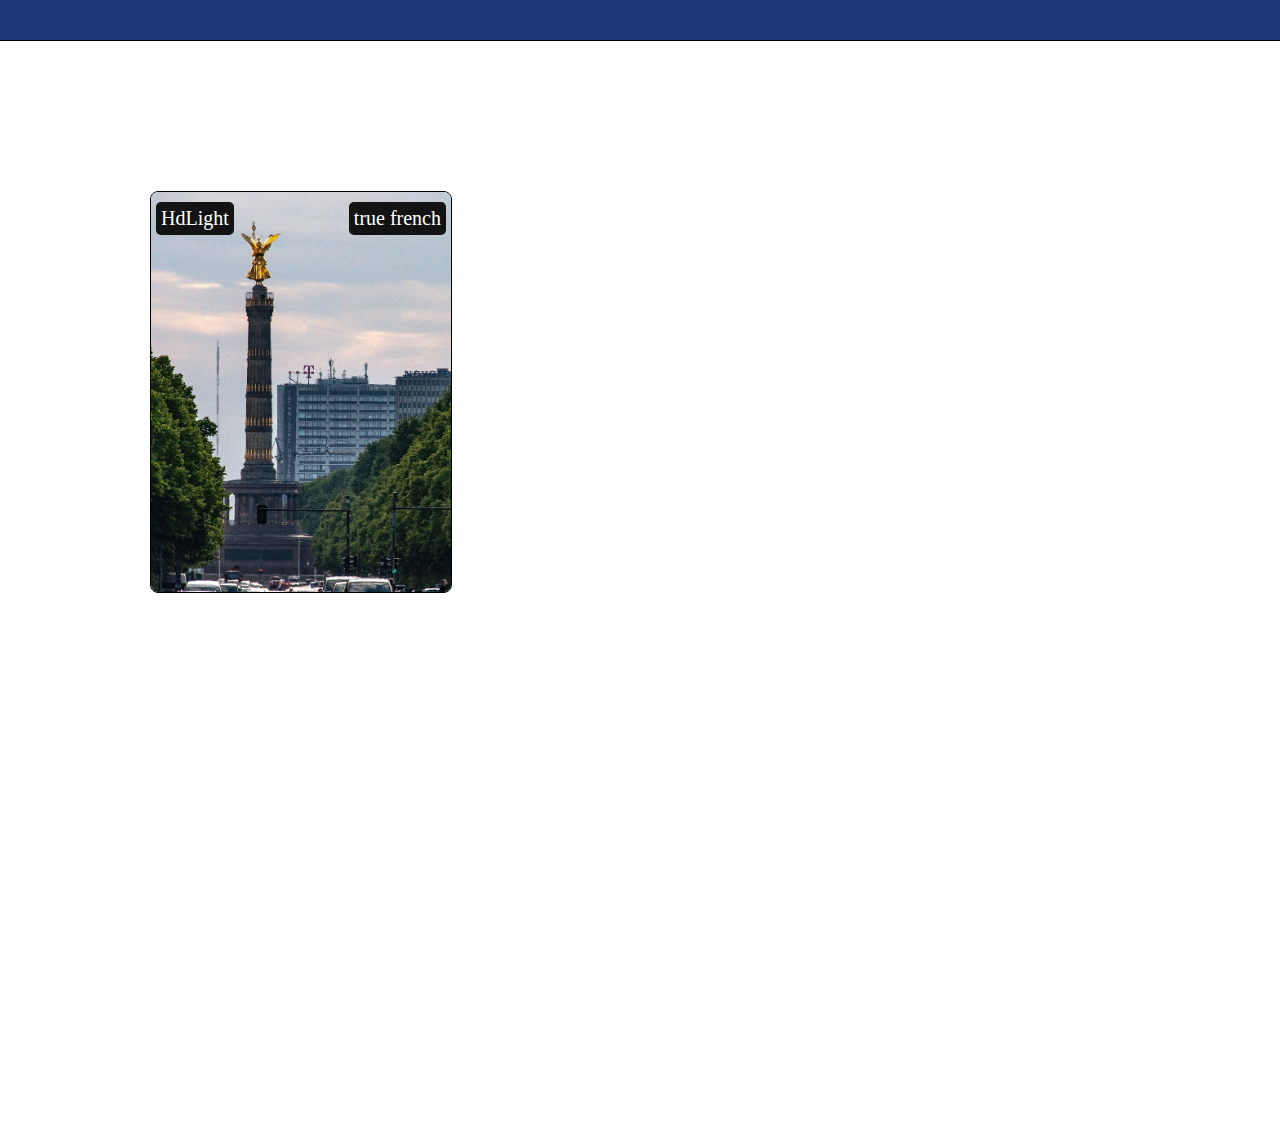
<file: api_fecth/index.html>
<!DOCTYPE html>
<html lang="en">
<head>
    <meta charset="UTF-8">
    <meta http-equiv="X-UA-Compatible" content="IE=edge">
    <meta name="viewport" content="width=device-width, initial-scale=1.0">
    <title>Document</title>
    <link rel="stylesheet" href="style.css">
</head>
<body>
    <nav> </nav>
    


<div class="contener">
   <div class='box'>
    <img src="image/berlin-7218821_1920.jpg" id="image" alt="">
       
        <p> je vie a berlin</p>
      <span id="span1">HdLight</span>
      <span id="span2">true french</span>
   </div> 

</div>




    <script src="script.js" ></script>
</body>
</html>
</file>
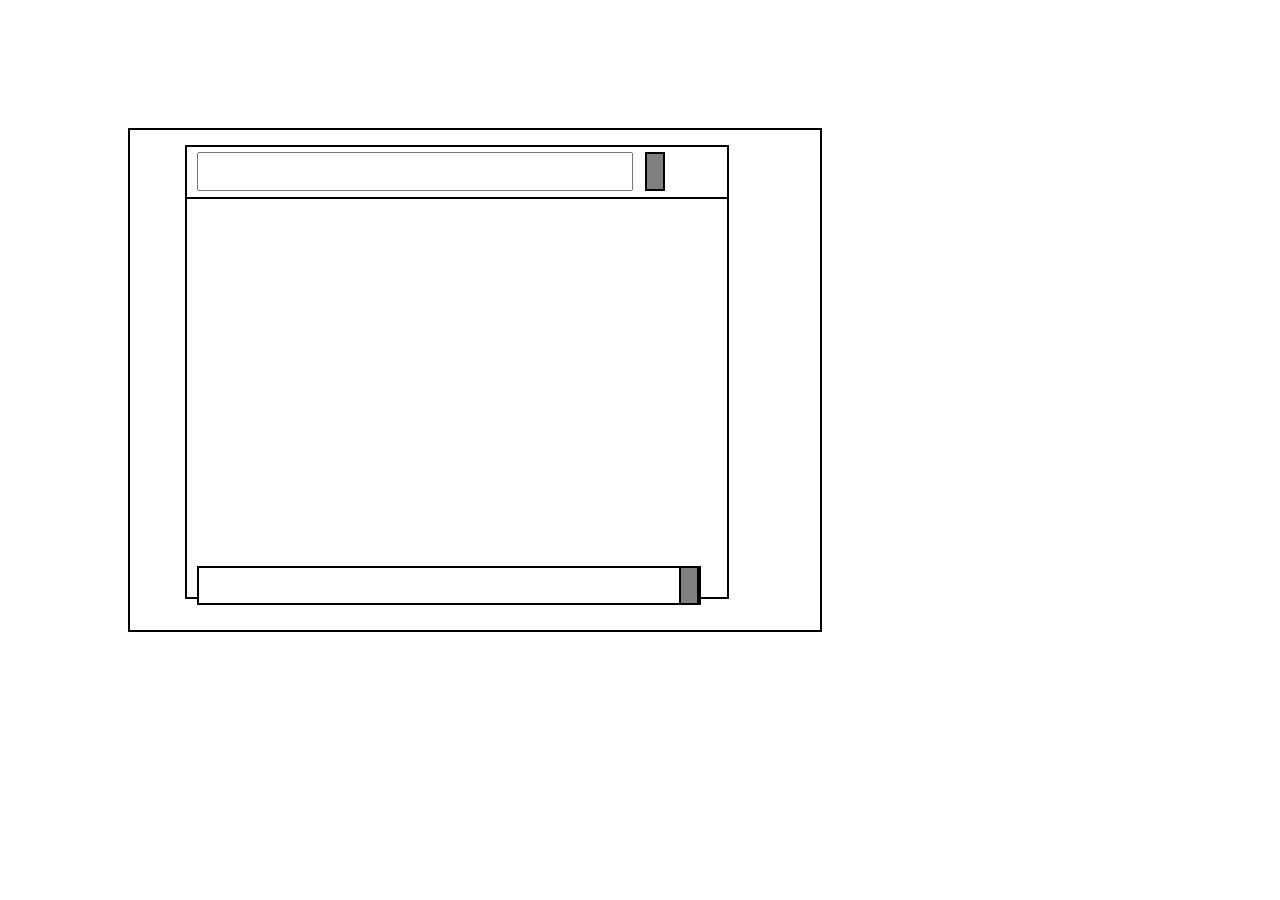
<file: clone_Tchat/index.html>
<!DOCTYPE html>
<html lang="en">
<head>
    <meta charset="UTF-8">
    <meta http-equiv="X-UA-Compatible" content="IE=edge">
    <meta name="viewport" content="width=device-width, initial-scale=1.0">
    <link rel="stylesheet" href="">
    <title>Document</title>
    <link rel="stylesheet" href="style.css">
    <link rel="stylesheet" href="https://cdnjs.cloudflare.com/ajax/libs/font-awesome/6.1.1/css/all.min.css" integrity="sha512-KfkfwYDsLkIlwQp6LFnl8zNdLGxu9YAA1QvwINks4PhcElQSvqcyVLLD9aMhXd13uQjoXtEKNosOWaZqXgel0g==" crossorigin="anonymous" referrerpolicy="no-referrer" />
</head>
<body>
    <div class="contener">
        <div class="box">
            <div class="box1"><input id="input1" type="text" name="" ><i id="fa"class="fa-solid fa-magnifying-glass"></i></div> 
            <div class="tache">

                 

            </div>
  
            <div class="inp"> 
              <input id="input2" type="text" name="" ><i id="fa1"class="fa-solid fa-paper-plane"></i>
            </div>

        </div>
       


    </div>
    <script src="script.js"></script>
</body>
</html>
</file>
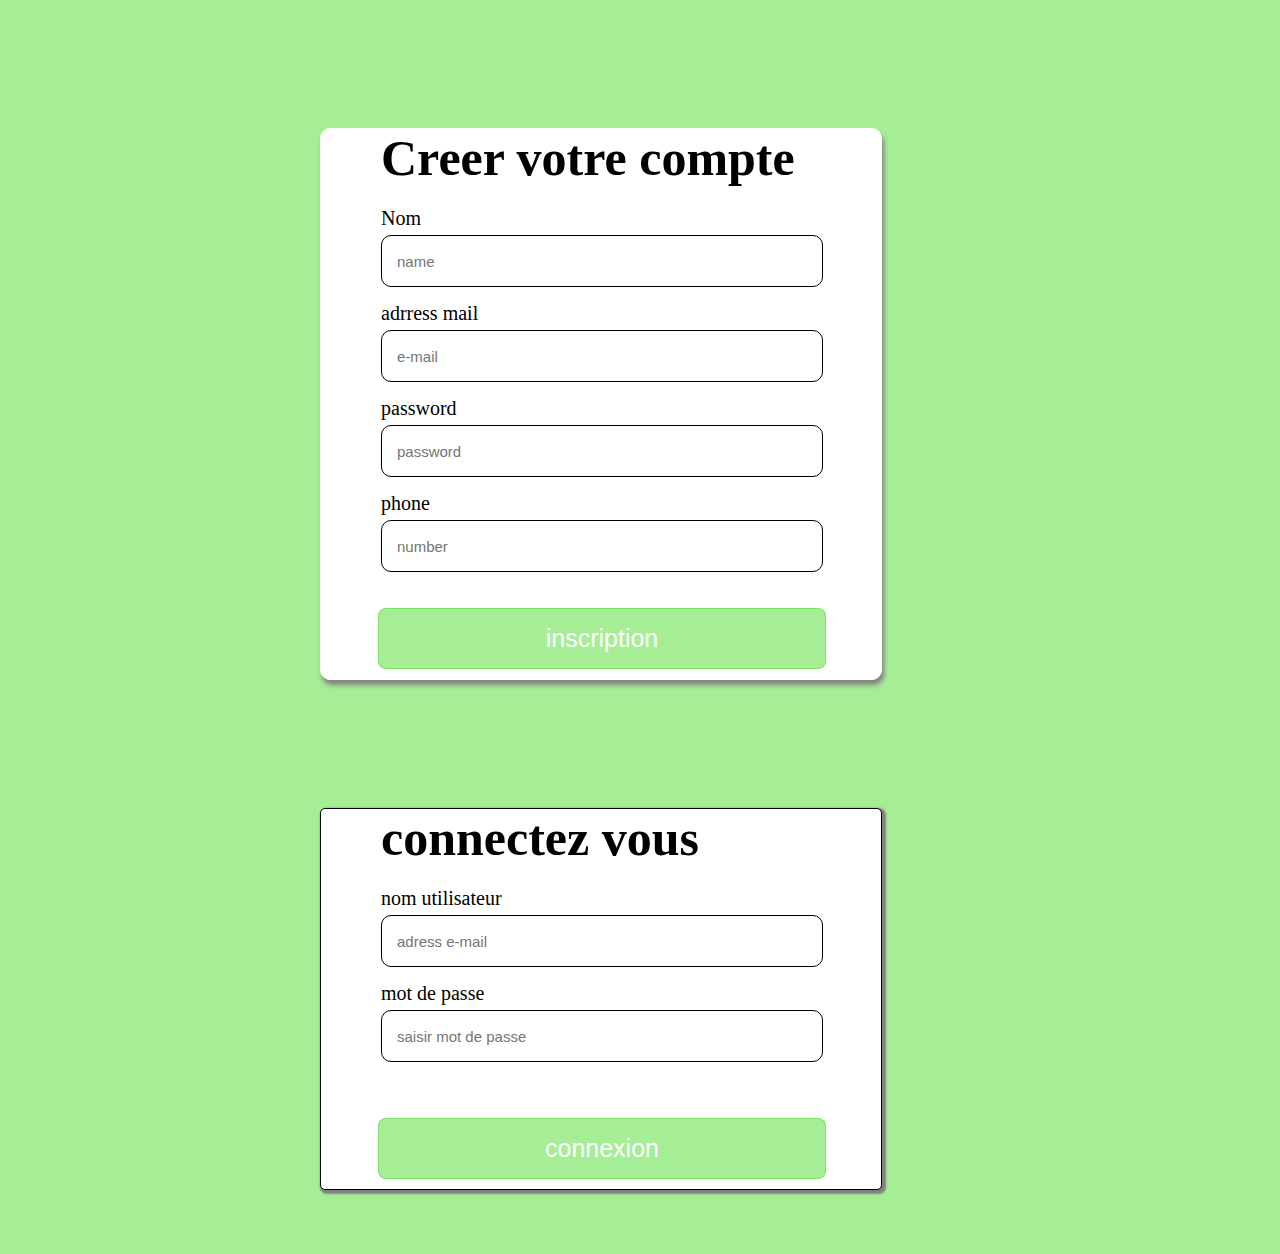
<file: formulaire_localStorage/index.html>
<!DOCTYPE html>
<html lang="en">
<head>
    <meta charset="UTF-8">
    <meta http-equiv="X-UA-Compatible" content="IE=edge">
    <meta name="viewport" content="width=device-width, initial-scale=1.0">
    <title>Document</title>
    <link rel="stylesheet" href="style.css">
</head>
<body>
      <div class="inscription">
         <h1>Creer votre compte</h1>

         <p>Nom</p>
         <input type="text" placeholder="name" >
         <p> adrress mail</p>
         <input type="text"placeholder="e-mail" id="usemail">
         <p>password</p>
         <input type="text"placeholder="password" id="usepass">
         <p> phone</p>
         <input type="text" placeholder="number" >


        <button type="submit" onclick="store()"id="inscrip">inscription</button>
      </div>
      
      <div class="connexion">
        <h1>connectez vous</h1>

         <p>nom utilisateur</p>
         <input type="text" placeholder="adress e-mail" id="umail" >
         <p>mot de passe</p>
         <input type="text" placeholder="saisir mot de passe" id="upass">
         <button type='button'id="con" onclick="check()" >connexion </button>


      </div>

      
      <script src="script.js"></script>
</body>
</html>
</file>
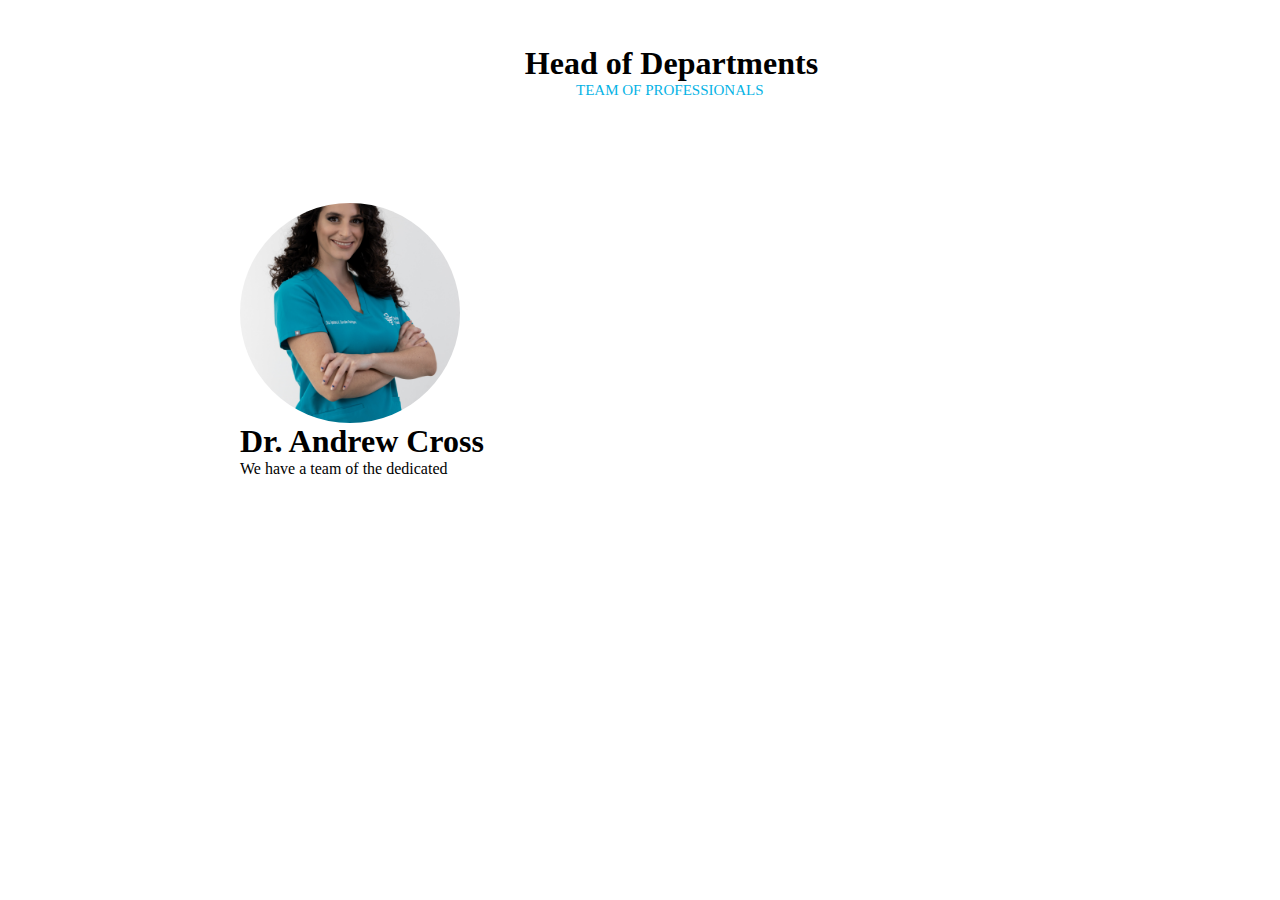
<file: slide_js/index.html>
<!DOCTYPE html>
<html lang="en">
<head>
    <meta charset="UTF-8">
    <meta http-equiv="X-UA-Compatible" content="IE=edge">
    <meta name="viewport" content="width=device-width, initial-scale=1.0">
    <title>Document</title>
    <link rel="stylesheet" href="style.css">
    <link rel="stylesheet" href="https://cdnjs.cloudflare.com/ajax/libs/font-awesome/6.1.1/css/all.min.css" integrity="sha512-KfkfwYDsLkIlwQp6LFnl8zNdLGxu9YAA1QvwINks4PhcElQSvqcyVLLD9aMhXd13uQjoXtEKNosOWaZqXgel0g==" crossorigin="anonymous" referrerpolicy="no-referrer" />
    
</head>
<body>



<div class="box5">
   <div class="box5-item">
      <h1>Head of Departments</h1>
      <p>TEAM OF PROFESSIONALS</p>
    </div>
    <div><i id='left'class="fa-solid fa-angle-left"></i> </div>
    <div class="right"><i class="fa-solid fa-angle-right"></i></i></div>
   
  <div class="box5-item1">
      <div class='card-box4 active '>
       <div class="card1"><img id='img2'src="image/rian-ramirez-rm7rZYdl3rY-unsplash.jpg" alt=""></div>
       <div>
       <h1>Dr. Andrew Cross</h1>
       <p>We have a team of the dedicated </p>
      </div>

      </div>
      <div class='card-box4 '>
        <div class="card1"><img id='img2'src="image/usman-yousaf-pTrhfmj2jDA-unsplash.jpg" alt=""></div>
        <h1>Dr. Andrew Cross</h1>
        <p>We have a team of the dedicated </p>
 
       </div>
       <div class='card-box4'>
        <div class="card1"><img id='img2'src="image/bruno-rodrigues-279xIHymPYY-unsplash.jpg" alt=""></div>
        <h1>Dr. Andrew Cross</h1>
        <p>We have a team of the dedicated </p>
 
       </div>
   </div>

 </div> 
    



    <script src="script.js"></script>
</body>
</html>
</file>
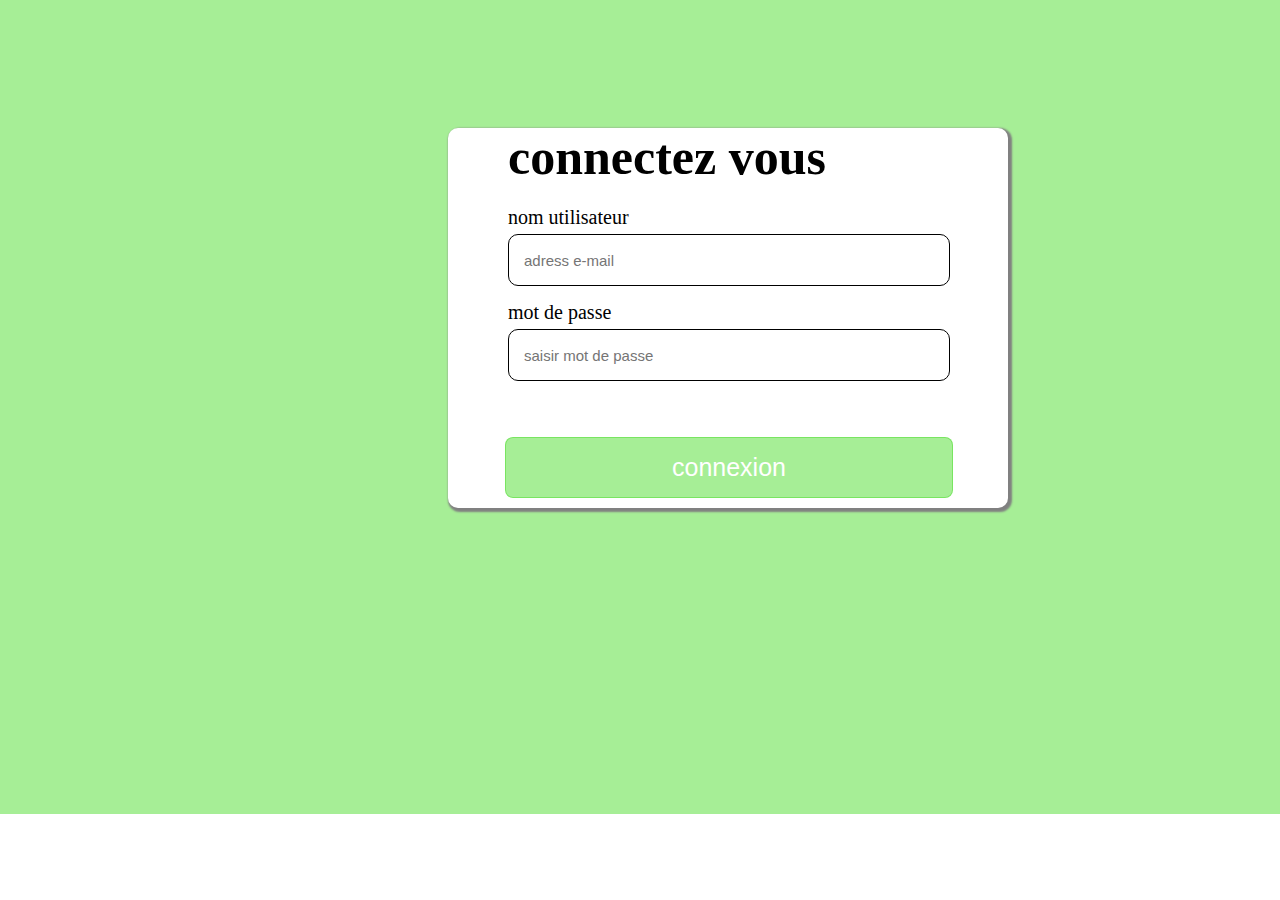
<file: api_fecth/connexion.html>
<!DOCTYPE html>
<html lang="en">
<head>
    <meta charset="UTF-8">
    <meta http-equiv="X-UA-Compatible" content="IE=edge">
    <meta name="viewport" content="width=device-width, initial-scale=1.0">
    <title>Document</title>
    <link rel="stylesheet" href="style.css">
</head>
<body>
<div class="body">
    
    <div class="connexion">
        <h1>connectez vous</h1>
 
         <p>nom utilisateur</p>
         <input type="text" placeholder="adress e-mail" id="umail" >
         <p>mot de passe</p>
         <input type="text" placeholder="saisir mot de passe" id="upass">
         <button type='button'id="con" onclick="check()" >connexion </button>
 
        </div>
     </div>
      <script src="script.js" ></script>
</body>
</html>
</file>
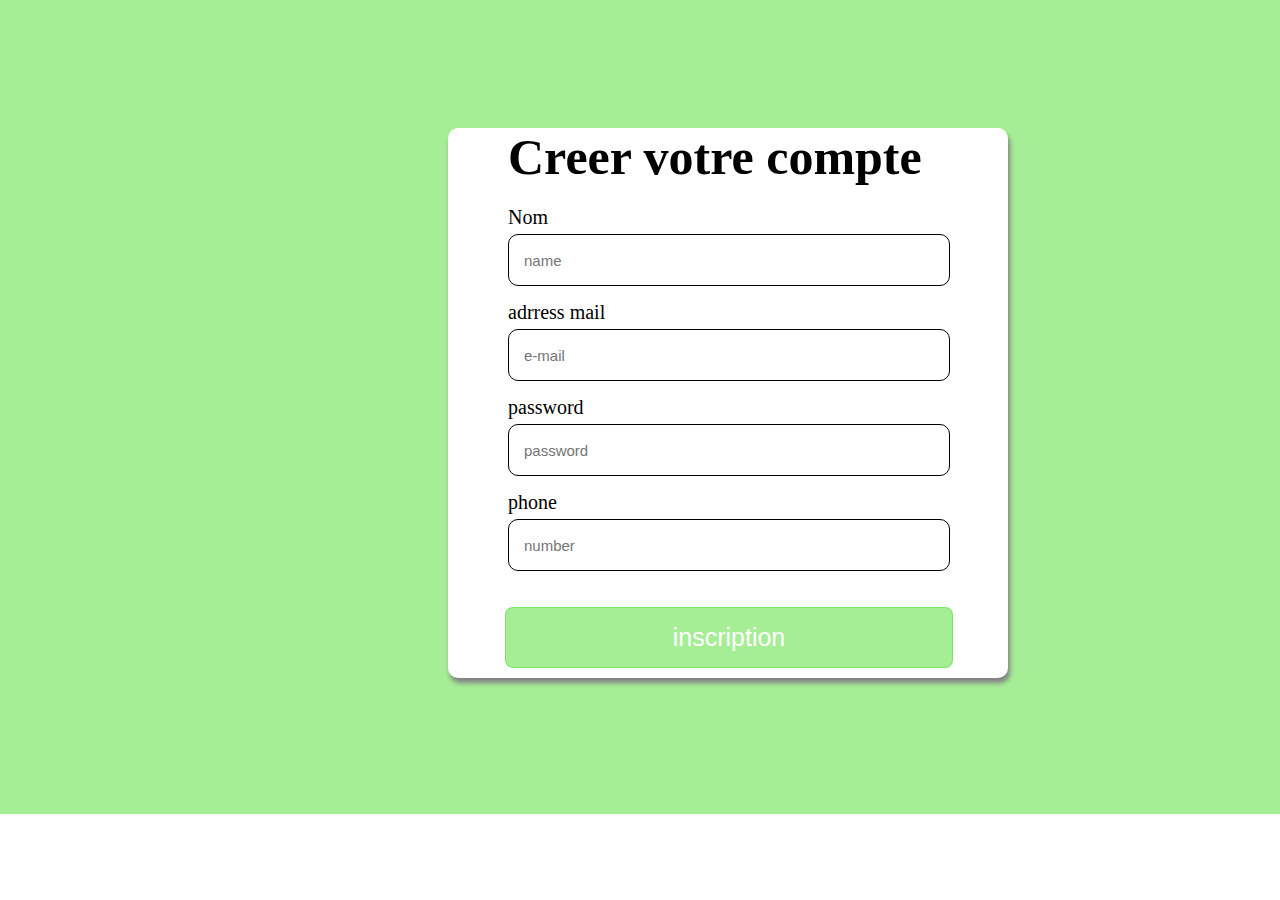
<file: api_fecth/inscription.html>
<!DOCTYPE html>
<html lang="en">
<head>
    <meta charset="UTF-8">
    <meta http-equiv="X-UA-Compatible" content="IE=edge">
    <meta name="viewport" content="width=device-width, initial-scale=1.0">
    <title>Document</title>
    
    <link rel="stylesheet" href="style.css">
</head>
<body>
    <div class="body">
    <div class="inscription">
        <h1>Creer votre compte</h1>

        <p>Nom</p>
        <input type="text" placeholder="name" >
        <p> adrress mail</p>
        <input type="email"placeholder="e-mail" id="usemail">
        <p>password</p>
        <input type="password"placeholder="password" id="usepass">
        <br><span id="spn1">il doit contenir une majuscule,un chiffre et une lettre</span>
        <p> phone</p>
        <input type="text" placeholder="number" >


       <button type="submit" onclick="store()"id="inscrip">inscription</button>
     </div>
    </div>

     <script src="script.js" ></script>    
</body>
</html>
</file>
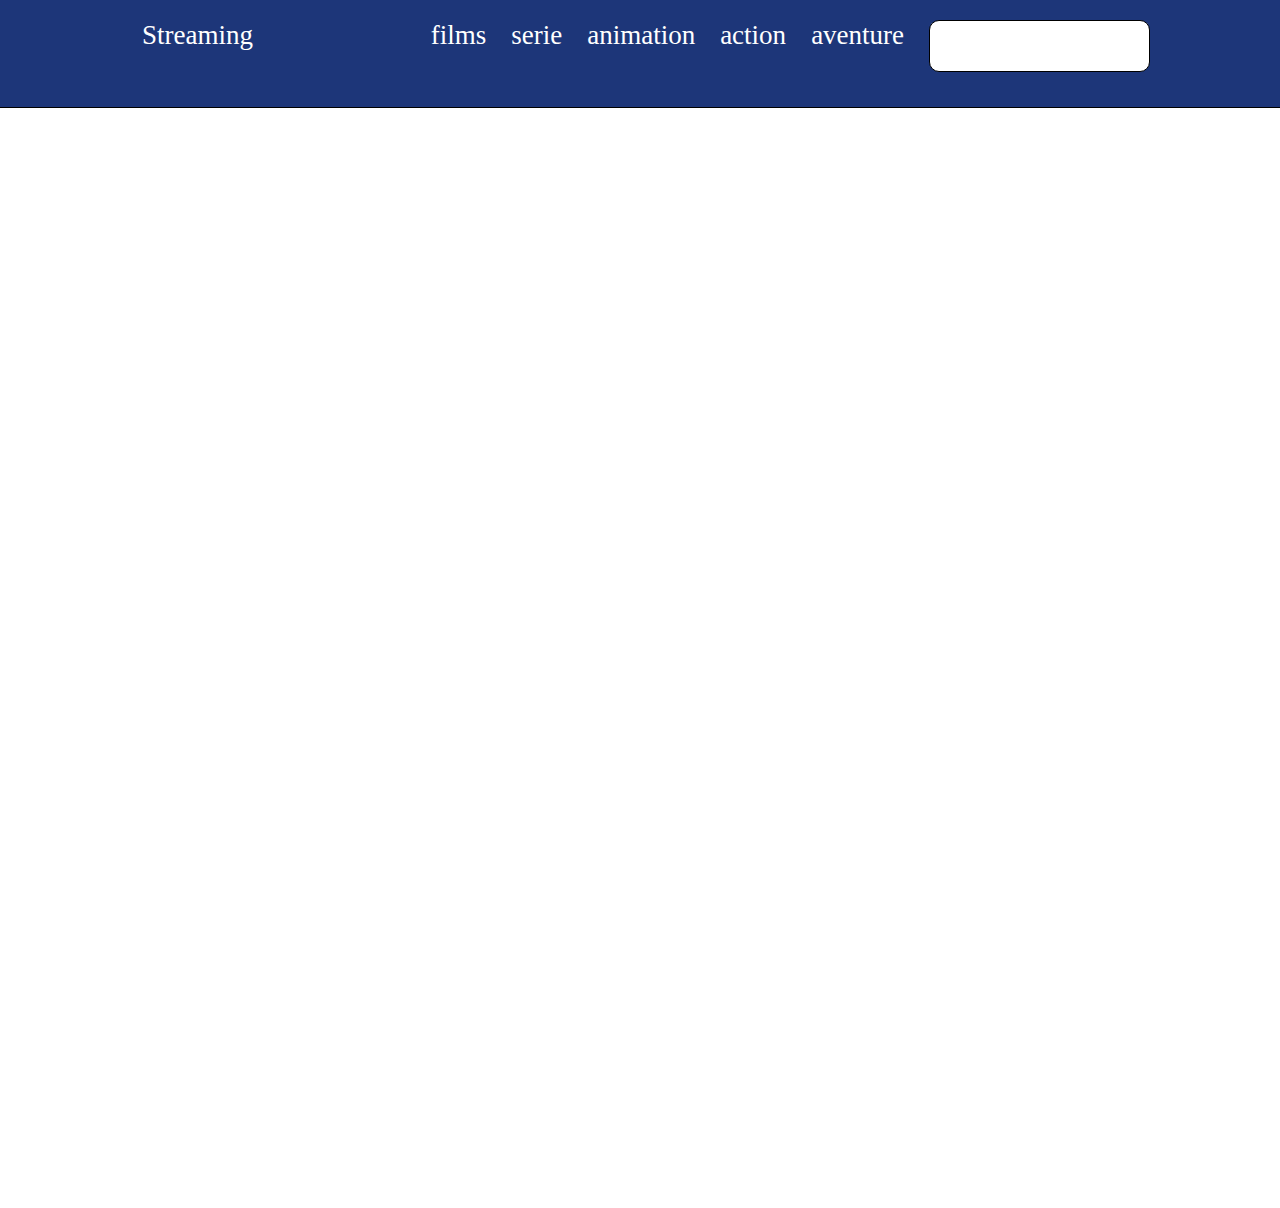
<file: api_fecth/search.html>
<!DOCTYPE html>
<html lang="en">
<head>
    <meta charset="UTF-8">
    <meta http-equiv="X-UA-Compatible" content="IE=edge">
    <meta name="viewport" content="width=device-width, initial-scale=1.0">
    <title>Document</title>
    <link rel="stylesheet" href="https://cdnjs.cloudflare.com/ajax/libs/font-awesome/6.1.1/css/all.min.css" integrity="sha512-KfkfwYDsLkIlwQp6LFnl8zNdLGxu9YAA1QvwINks4PhcElQSvqcyVLLD9aMhXd13uQjoXtEKNosOWaZqXgel0g==" crossorigin="anonymous" referrerpolicy="no-referrer"/>
    <link rel="stylesheet" href="style.css">
</head>

<header>
  <nav>
      <div class="nav"><span><i class="fa-solid fa-film"></i></span><p>Streaming</p>  </div> 
      <div class="nav2"><p>  films </p> <p>serie</p> <p>animation</p> <p>action</p> <p>aventure</p>
        <form id="form">
          <input type="text" id='search'><i id='icon'class="fa-solid fa-magnifying-glass"></i>
        </form>
      </div>
  
  </nav>
</header>  

<div class="main">
   

</div>





<body>
    <script src="search.js" ></script>
</body>
</html>
</file>
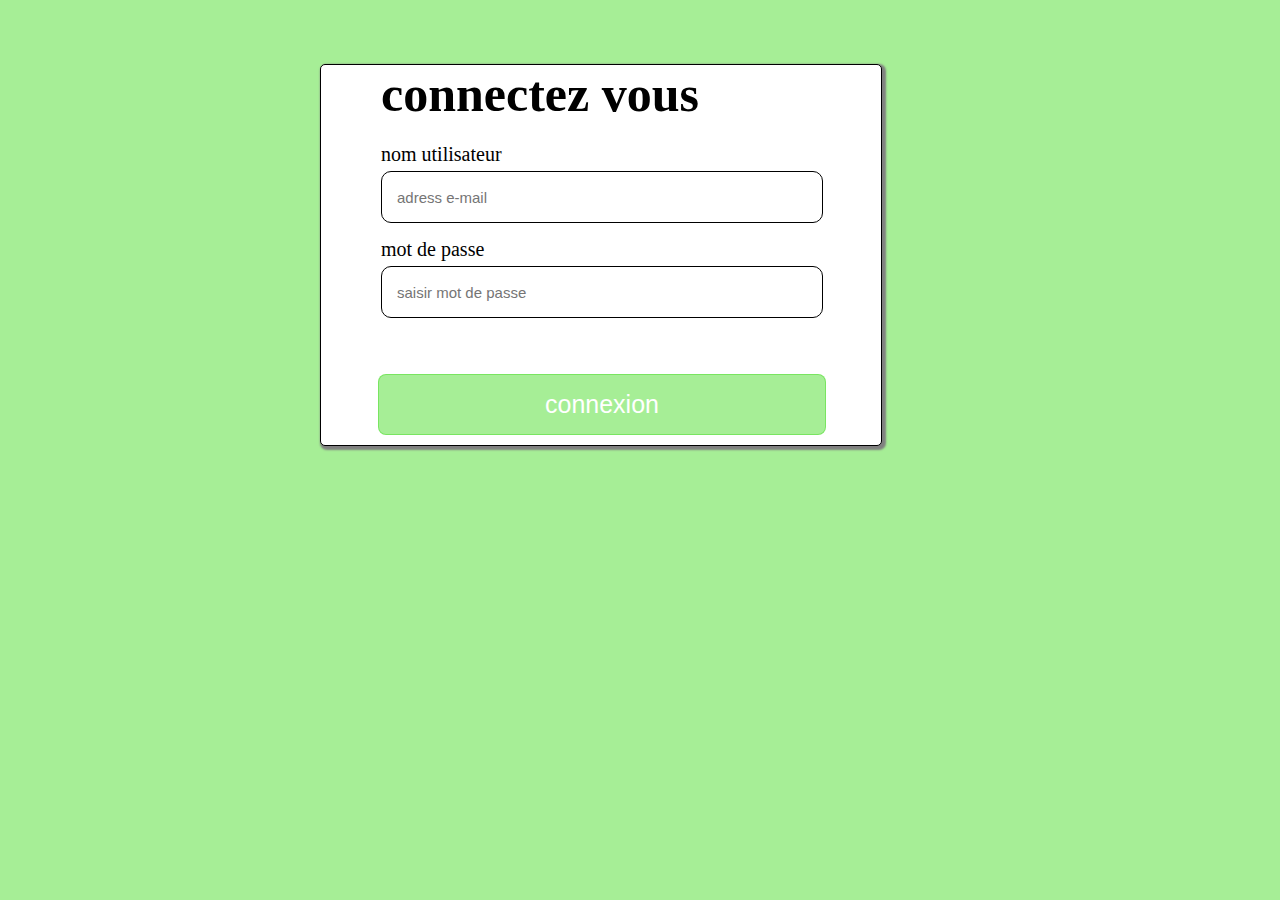
<file: formulaire_localStorage/connexion.html>
<!DOCTYPE html>
<html lang="en">
<head>
    <meta charset="UTF-8">
    <meta http-equiv="X-UA-Compatible" content="IE=edge">
    <meta name="viewport" content="width=device-width, initial-scale=1.0">
    <title>Document</title>
    <link rel="stylesheet" href="style.css">
</head>
<body>
    <div class="connexion">
        <h1>connectez vous</h1>

         <p>nom utilisateur</p>
         <input type="text" placeholder="adress e-mail" id="mail" >
         <p>mot de passe</p>
         <input type="text" placeholder="saisir mot de passe" id="pass">
         <button type='button'id="con"  >connexion</button>


      </div>
      <script src="scripts.js"></script>
      
</html>
</file>
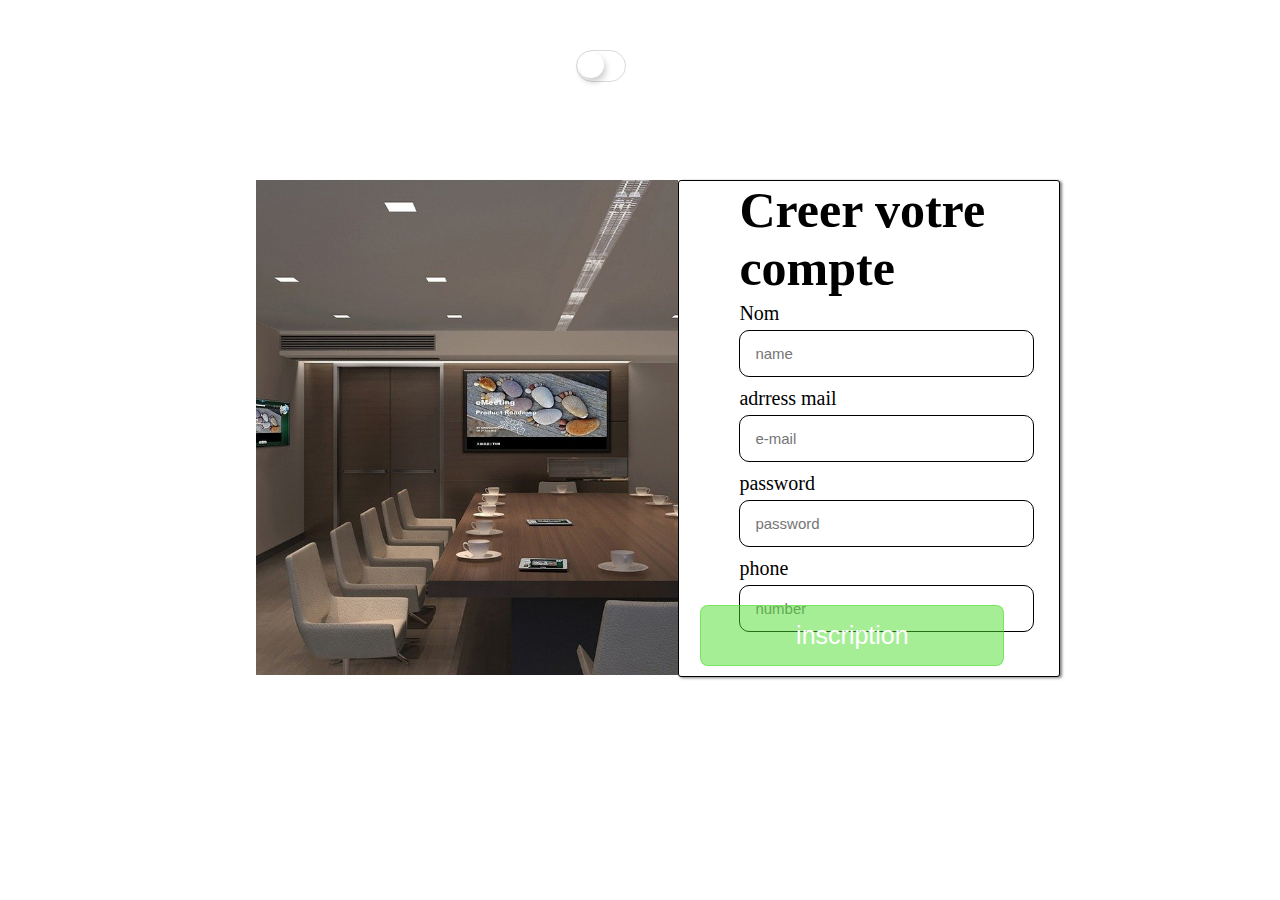
<file: incription_connexion/connexion_inscript.html>
<!DOCTYPE html>
<html lang="en">
<head>
    <meta charset="UTF-8">
    <meta http-equiv="X-UA-Compatible" content="IE=edge">
    <meta name="viewport" content="width=device-width, initial-scale=1.0">
    <title>Document</title>
    <link rel="stylesheet" href="style.css">
</head>
<body>
  
<div class=" contener">
    <input class="apple-switch" type="checkbox" id="check">
  <div class="imag">
   <img src="interior-design-g0b2f94441_1280.jpg" alt="">
  </div>

  <div>
    <div class="inscription">
        <h1>Creer votre compte</h1>

        <p>Nom</p>
        <input type="text" placeholder="name" >
        <p> adrress mail</p>
        <input type="text"placeholder="e-mail" id="usemail">
        <p>password</p>
        <input type="text"placeholder="password" id="usepass">
        <p> phone</p>
        <input type="text" placeholder="number" >


       <button type="submit" onclick="store(event)"id="inscrip">inscription</button>
     </div>
     
     <div class="connexion">
       <h1>connectez vous</h1>

        <p>nom utilisateur</p>
        <input type="text" placeholder="adress e-mail" id="umail" >
        <p>mot de passe</p>
        <input type="text" placeholder="saisir mot de passe" id="upass">
        <button type='button'id="con" onclick="check()" >connexion </button>

     </div>
    </div>
  </div> 
  <script src="script.js"></script>
</body>
</html>
</file>
<file: api_fecth/style.css>
*{
    margin: 0;
    padding: 0;
}
.body{
    background-color: rgb(78, 221, 46,0.5);
    width: 100%;
    height: 62vh;
   padding: 10%; 
    
} 

.inscription{
 

margin-left:25% ;
padding-left: 60px;
border: none;
border-radius: 10px;
width: 500px;
height: 550px;
box-shadow: 2px 5px 5px  gray;
position: relative;
background-color: white;

}
h1{
    padding-bottom: 20px;
    font-size: 50px;
}
p{
    font-size: 20px;
    margin-bottom: 5px;
}
input{
    padding: 15px;
    width: 82%;
    height: 20px;
    margin-bottom: 15px;
    border-radius: 10px;
    border: 1px solid black;
    font-size: 15px;
}
#spn1{
    color: red;
    display: none;

}
button{
    position: absolute;
    bottom: 10px;
    padding: 15px;
    width: 80%;
    right: 55px;
    border-radius: 8px ;
    border: 1px solid rgb(78, 221, 46,0.5);
    color: white;
    font-size: 25px;
    background-color: rgb(78, 221, 46,0.5);

}
button:hover{
    background-color:white ;
    color: rgb(78, 221, 46,0.5);
    transition: 2s;
}
/* /connexion */
.connexion{
 
    /* margin: 5%; */
    margin-left:25% ;
    padding-left: 60px;
    border: none;
    border-radius: 10px;
    width: 500px;
    height: 380px;
    box-shadow: 2px 2px 2px 2px gray;
    position: relative;
    background-color: white;
    
    }
/* index page */
 nav{
     display: flex;
     flex-direction: row;
     justify-content: space-around;border-bottom: 1px solid black;
     padding: 20px;
     background-color: rgb(29, 54, 121);
     color: white;
    

 }
.nav2{
     display: flex;
     flex-direction:row;
    
 }
 .nav{
     display: flex;
     flex-direction: row;      
 }
 .nav>p{
    transform: translate(20%);
    font-size: 27px;
 }
 .nav2>p{
     padding-right: 25px;
     font-size: 27px;
    
 }
 .fa-solid {
     color: white;
     font-size: 30px;
 }

.contener{
    margin: 100px;
   width:90%;
   height: 100vh; 
   display: flex;
   flex-wrap: wrap;
    
   
}
.box{
    margin: 50px;
    width: 300px;
    height: 400px;
    overflow: hidden;
    border: 1px solid black;
    border-radius:8px ;
    position: relative;
   
  
}
.box>p{
  color:white
}

img{
    background-size:cover ;
    object-fit: cover;
    width: 300px;
    height: 400px;
}
#span1{
    background-color: rgb(20, 19, 19);
    color:white;
    position: absolute;
    top: 10px;
    left: 5px;
    padding: 5px;
    border-radius: 5px;
    font-size: 20px;
}
#span2{
    background-color: rgb(20, 19, 19);
    padding: 5px;
    font-size: 20px;
    color:white;
    position: absolute;
    top: 10px;
    right: 5px;
    border-radius: 5px;
}
.name{
    background-color: rgb(20, 19, 19);
    padding: 10px;
    color:white; 
    font-size: 20px;
    border-radius: 5px;
    position: absolute;
    bottom: 5px;
   left: 80px;
}
    /*information page  */

 .information{
     margin: 230px;
     display: flex;
     flex-direction: row;
     justify-content:space-between ;
     width: 80%;
     gap: 2%;
    }
 .inform1{
        width: 60px;
    }
  #image{
      width: 450px;
      height: 500px;
  }
  .inform2{
    width: 900px;
    align-items: center;
    padding: 80px;
    
  }
  /* search page */
  .information{
    margin: 230px;
    display: flex;
    flex-direction: row;
    justify-content:space-between ;
    width: 80%;
    gap: 2%;
   }
   .inform2{
    width: 900px;
    align-items: center;
    padding: 80px;
    
  }
  .inform1{
    width: 60px;
}
#icon{
   /* transform:translate(-70%); */
   transform: translateX(-15%);
   z-index: 1;
   color:blue;
}
.main{
    margin: 100px;
   width:90%;
   height: 100vh; 
   display: flex;
   flex-wrap: wrap;
    
   
}
</file>
<file: clone_Tchat/style.css>
*{
    margin: 0;
    padding: 0;
}

.contener{
 margin:10%;
 border: 2px solid black;
 height: 500px;
 width: 690px;
 position: relative;
}
.box{
    margin-top: 15px;
    margin-left: 55px;
    border: 2px solid black;
    height: 450px;
    width: 540px;
}
.box1{
    border-bottom: 2px solid black;
    height: 50px;
    margin-bottom: 25px;
    position: relative;
}
#input1{
    width: 80%;
    height: 35px;
    margin-top: 5px;
    margin-left: 10px;
}
#fa {
    border: 2px solid black;
    background: gray;
    height: 19px;
    padding: 8px;
    position: absolute;
    right: 62px;
    margin-top: 5px;
    
}

#fa1{
    border: 2px solid black;
    background: gray;
    height: 19px;
    padding: 8px;
    position: absolute;
    right: 2px;
}


#input2{
    width: 500px;
    height: 35px;
    border: 2px solid black;

}
.inp{
    margin-top: 5px;
    margin-left: 10px;
    position: absolute;
    bottom: 5%;
      
}
.affiche{
    border: 2px solid black;
    height: 50px;
    width: 50px;
}
</file>
<file: formulaire_localStorage/style.css>
*{
    margin: 0;
    padding: 0;
}
body{
    background-color: rgb(78, 221, 46,0.5);
}

.inscription{
 
margin: 10%;
margin-left:25% ;
padding-left: 60px;
border: 1px solid white;
border-radius: 10px;
width: 500px;
height: 550px;
box-shadow: 2px 5px 5px  gray;
position: relative;
background-color: white;
}
h1{
    padding-bottom: 20px;
    font-size: 50px;
}
p{
    font-size: 20px;
    margin-bottom: 5px;
}
input{
    padding: 15px;
    width: 82%;
    height: 20px;
    margin-bottom: 15px;
    border-radius: 10px;
    border: 1px solid black;
    font-size: 15px;
}
button{
    position: absolute;
    bottom: 10px;
    padding: 15px;
    width: 80%;
    right: 55px;
    border-radius: 8px ;
    border: 1px solid rgb(78, 221, 46,0.5);
    color: white;
    font-size: 25px;
    background-color: rgb(78, 221, 46,0.5);

}
button:hover{
    background-color:white ;
    color: rgb(78, 221, 46,0.5);
    transition: 2s;
}
/* /connexion */
.connexion{
 
    margin: 5%;
    margin-left:25% ;
    padding-left: 60px;
    border: 1px solid black;
    border-radius: 5px;
    width: 500px;
    height: 380px;
    box-shadow: 2px 2px 2px 2px gray;
    position: relative;
    background-color: white;
    }
</file>
<file: slide_js/style.css>
*{
    margin: 0;
    padding: 0;
}
.card1{
    border-radius: 50%;
    border: none;  
    width: 220px;
    height: 220px;
    overflow: hidden;
    gap: 2%;
    
} 
#img2{
    width: 220px;
    height: 220px;
    object-fit:cover ;
}
.box5-item{

    height: 17vh;
    
}
.box5-item>h1{
    padding-top: 45px;
  padding-left: 41%;
}
.box5-item>p{
    padding-left: 45%;
    font-size: 15px;
    color: #06B3E5;
    
  }
.box5-item1{ 
  /* display: flex;
  justify-content: center; 
  
  gap: 2%;   */
  max-width: 800px;
  margin:  auto;
  padding: 50px;
}
.card-box4{
    max-width: 100%;
    display: none;
}
.active{
    display: block;
    animation: fade 0.8s;
}
@keyframes fade {
    from {
      opacity: 0;
    }
    to{
      opacity: 1;
    }
}

#left{
background-color:#06B3E5;
font-size: 25px;
position: absolute;
left: 20%;
top: 35%;
}
.right{
    background-color:#06B3E5;
    font-size: 25px;
    position: absolute;
    left: 43%;
    top: 35%;
    }
</file>
<file: incription_connexion/style.css>
*{
    margin: 0;
    padding: 0;
}
.contener{
    /* margin: 170px; */
    /* display: flex; */
    width: 30vw;
    height: 50vh;
    padding-top: 50px;
    overflow: hidden;
    
}
img{
    width: 33vw;
    height: 55vh;
    object-fit: cover;
    
}
.imag{
    position: absolute;
    top: 20%;
         left: 20%;
    z-index: 1;
}
input.apple-switch {
    position: absolute;
    z-index: 3;
    left: 45%;
    -webkit-appearance: none;
    outline: none;
    width: 50px;
    height: 30px;
    background-color: #fff;
    border: 1px solid #D9DADC;
    border-radius: 50px;
    box-shadow: inset -20px 0 0 0 #fff;
  }
  
  input.apple-switch:after {
    content: "";
    position: absolute;
    top: 1px;
    left: 1px;
    background: transparent;
    width: 26px;
    height: 26px;
    border-radius: 50%;
    box-shadow: 2px 4px 6px rgba(0,0,0,0.2);
  }
  
  input.apple-switch:checked {
    box-shadow: inset 20px 0 0 0 #4ed164;
    border-color: #4ed164;
  }
  
  input.apple-switch:checked:after {
    left: 20px;
    box-shadow: -2px 4px 3px rgba(0,0,0,0.05);
  }
.inscription{
 
  
    
    left: 53%;
    top: 20%;
    padding-left: 60px;
    border: 1px solid black;
    border-radius: 3px;
    width: 25vw;
    height: 55vh;
    box-shadow: 2px 1px 3px  gray;
    position: absolute;
    background-color: white;
    
    }


    h1{
        padding-bottom: 5px;
        font-size: 50px;
    }
    p{
        font-size: 20px;
        margin-bottom: 5px;
    }
    input{
        padding: 15px;
        width: 82%;
        height: 15px;
        margin-bottom: 10px;
        border-radius: 10px;
        border: 1px solid black;
        font-size: 15px;
    }
    button{
        position: absolute;
        bottom: 2%;
        padding: 15px;
        width: 80%;
        right: 55px;
        border-radius: 8px ;
        border: 1px solid rgb(78, 221, 46,0.5);
        color: white;
        font-size: 25px;
        background-color: rgb(78, 221, 46,0.5);
    
    }
    button:hover{
        background-color:white ;
        color: rgb(78, 221, 46,0.5);
        transition: 2s;
    }
    /* /connexion */
    .connexion{
       position: absolute;
       left: 22%;
       top: 20%;
        padding-left: 60px;

        border: 1px solid black;
        border-radius: 3px;
        width: 25vw;
        height: 50vh;
        box-shadow: 3px 2px 3px gray; 
        background-color: white;
        
        }
        .connexion> h1{
            padding: 30px;
            font-size: 50px;
        }
        .connexion> input{
            padding: 15px;
            width: 82%;
            height: 25px;
            margin-bottom: 10px;
            border-radius: 10px;
            border: 1px solid black;
            font-size: 15px;
        }
</file>
